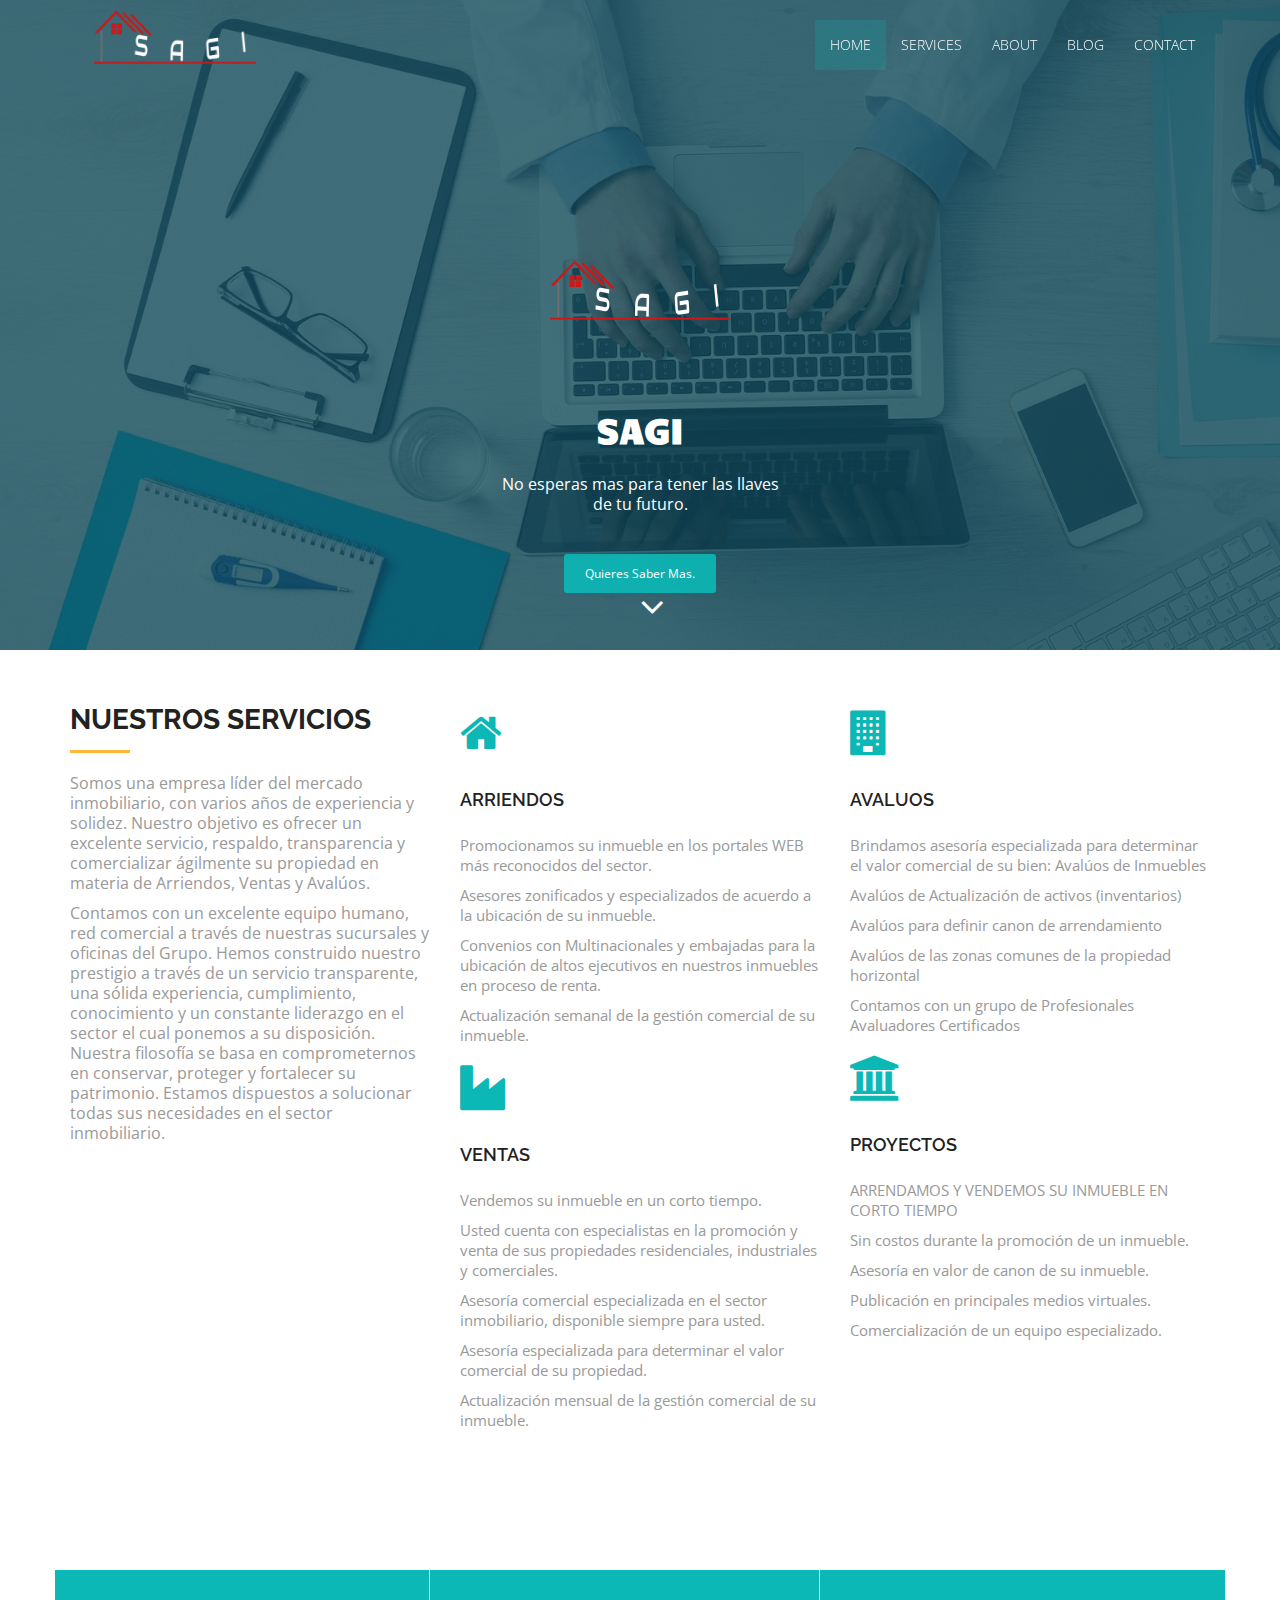
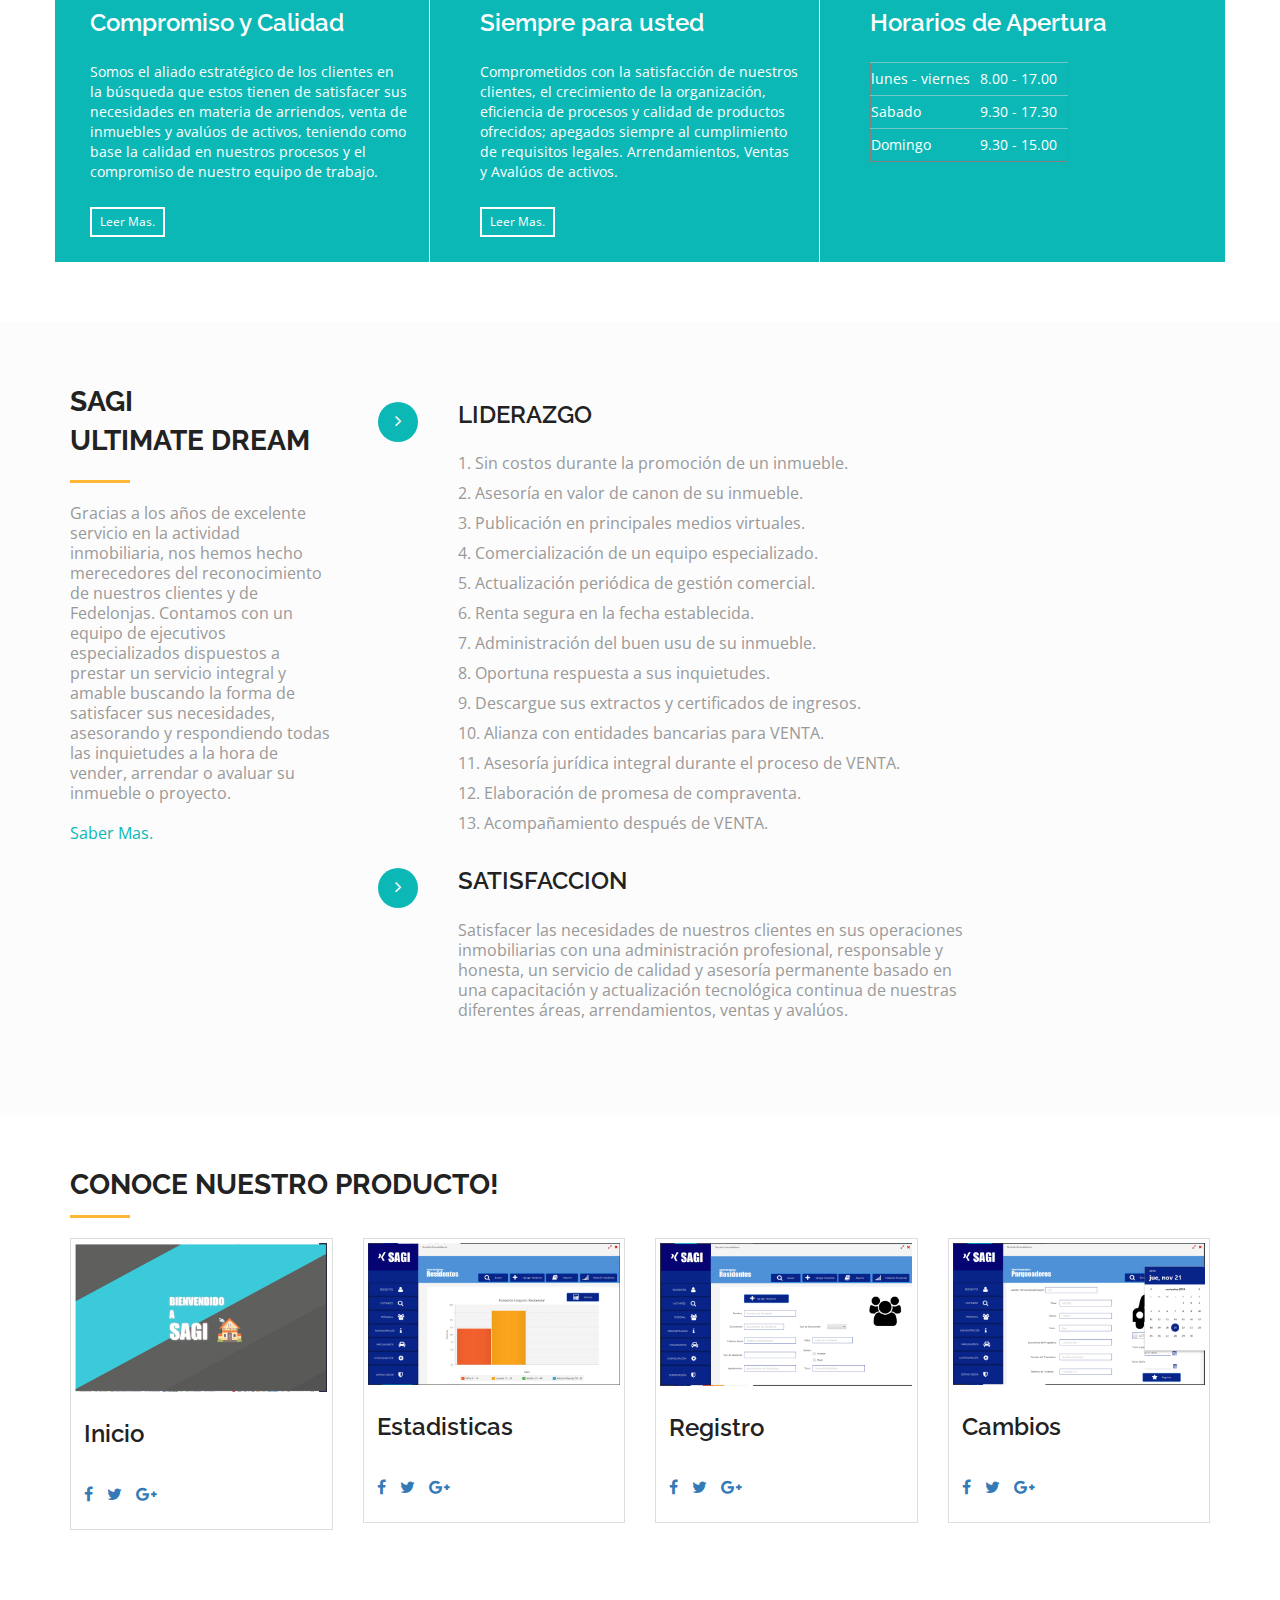
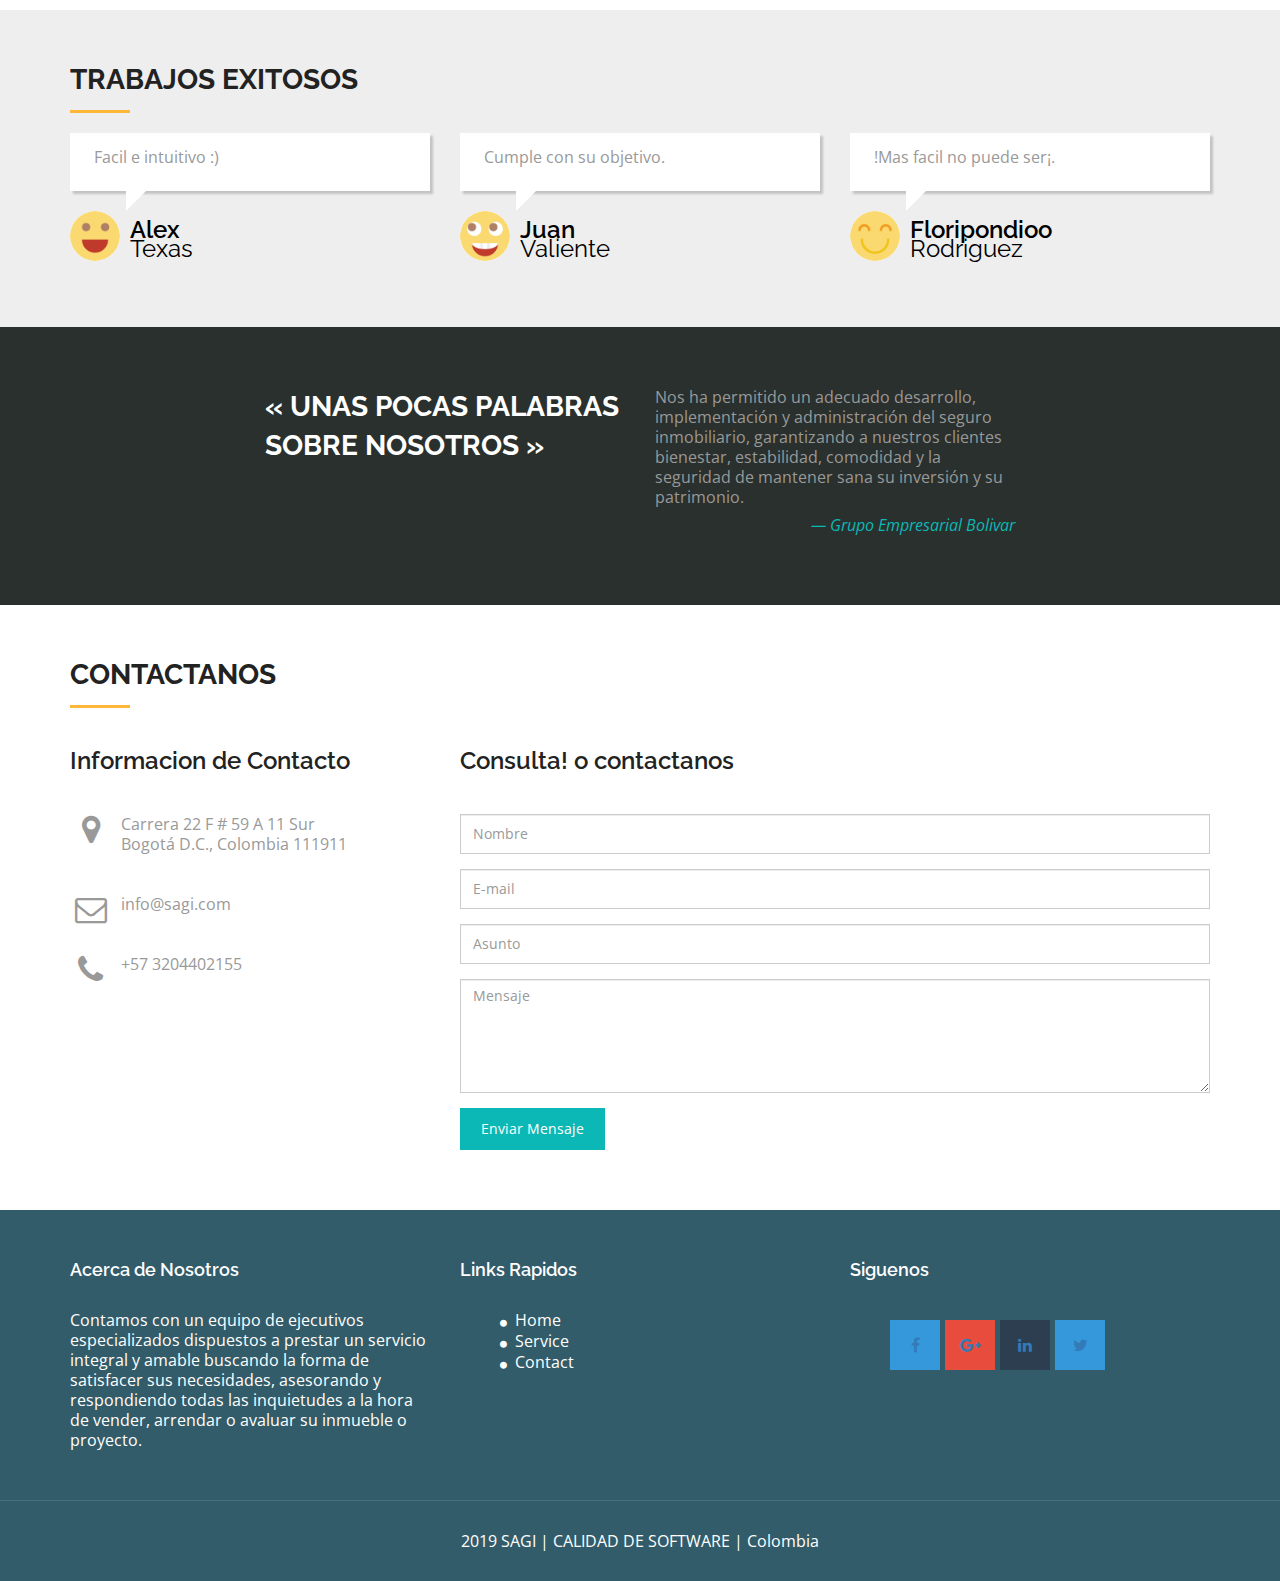
<file: index.html>
<!DOCTYPE html>
<html lang="es">

<head>
  <meta charset="utf-8">
  <meta name="viewport" content="width=device-width, initial-scale=1">
  <title>SAGI</title>
  <meta name="description" content="Free Bootstrap Theme by BootstrapMade.com">
  <meta name="keywords" content="free website templates, free bootstrap themes, free template, free bootstrap, free website template">

  <link rel="stylesheet" type="text/css" href="https://fonts.googleapis.com/css?family=Open+Sans|Raleway|Candal">
  <link rel="stylesheet" type="text/css" href="css/font-awesome.min.css">
  <link rel="stylesheet" type="text/css" href="css/bootstrap.min.css">
  <link rel="stylesheet" type="text/css" href="css/style.css">
</head>

<body id="myPage" data-spy="scroll" data-target=".navbar" data-offset="60">
  <!--banner-->
  <section id="banner" class="banner">
    <div class="bg-color">
      <nav class="navbar navbar-default navbar-fixed-top">
        <div class="container">
          <div class="col-md-12">
            <div class="navbar-header">
              <button type="button" class="navbar-toggle" data-toggle="collapse" data-target="#myNavbar">
				        <span class="icon-bar"></span>
				        <span class="icon-bar"></span>
				        <span class="icon-bar"></span>
				      </button>
              <a class="navbar-brand" href="#"><img src="img/logo.png" class="img-responsive" style="width: 140px; margin-top: -16px;"></a>
            </div>
            <div class="collapse navbar-collapse navbar-right" id="myNavbar">
              <ul class="nav navbar-nav">
                <li class="active"><a href="#banner">Home</a></li>
                <li class=""><a href="#service">Services</a></li>
                <li class=""><a href="#about">About</a></li>
                <li class=""><a href="#testimonial">Blog</a></li>
                <li class=""><a href="#contact">Contact</a></li>
              </ul>
            </div>
          </div>
        </div>
      </nav>
      <div class="container">
        <div class="row">
          <div class="banner-info">
            <div class="banner-logo text-center">
              <img src="img/logo.png" class="img-responsive">
            </div>
            <div class="banner-text text-center">
              <h1 class="white">SAGI</h1>
              <p>No esperas mas para tener las llaves <br>de tu futuro.</p>
              <a href="#contact" class="btn btn-appoint">Quieres Saber Mas.</a>
            </div>
            <div class="overlay-detail text-center">
              <a href="#service"><i class="fa fa-angle-down"></i></a>
            </div>
          </div>
        </div>
      </div>
    </div>
  </section>
  <!--/ banner-->
  <!--service-->
  <section id="service" class="section-padding">
    <div class="container">
      <div class="row">
        <div class="col-md-4 col-sm-4">
          <h2 class="ser-title">Nuestros Servicios</h2>
          <hr class="botm-line">
          <p>Somos una empresa líder del mercado inmobiliario, con varios años de experiencia y solidez. Nuestro objetivo es ofrecer un excelente servicio, respaldo, transparencia y comercializar ágilmente su propiedad en materia de Arriendos, Ventas y Avalúos.</p>
            <p>Contamos con un excelente equipo humano, red comercial a través de nuestras sucursales y oficinas del Grupo. Hemos construido nuestro prestigio a través de un servicio transparente, una sólida experiencia, cumplimiento, conocimiento y un constante liderazgo en el sector el cual ponemos a su disposición. Nuestra filosofía se basa en comprometernos en conservar, proteger y fortalecer su patrimonio. Estamos dispuestos a solucionar todas sus necesidades en el sector inmobiliario.</p>
        </div>
        <div class="col-md-4 col-sm-4">
          <div class="service-info">
            <div class="icon">
              <i class="fa fa-home"></i>
            </div>
            <div class="icon-info">
              <h4>ARRIENDOS</h4>
              <p>Promocionamos su inmueble en los portales WEB más reconocidos del sector.</p>
              <p>Asesores zonificados y especializados de acuerdo a la ubicación de su inmueble.</p>
              <p>Convenios con Multinacionales y embajadas para la ubicación de altos ejecutivos en nuestros inmuebles en proceso de renta.</p>
              <p>Actualización semanal de la gestión comercial de su inmueble.</p>
            </div>
          </div>
          <div class="service-info">
            <div class="icon">
              <i class="fa fa-industry"></i>
            </div>
            <div class="icon-info">
              <h4>VENTAS</h4>
              <p>Vendemos su inmueble en un corto tiempo.</p>
              <p>Usted cuenta con especialistas en la promoción y venta de sus propiedades residenciales, industriales y comerciales.</p>
              <p>Asesoría comercial especializada en el sector inmobiliario, disponible siempre para usted.</p>
              <p>Asesoría especializada para determinar el valor comercial de su propiedad.</p>
              <p>Actualización mensual de la gestión comercial de su inmueble.</p>
            </div>
          </div>
        </div>
        <div class="col-md-4 col-sm-4">
          <div class="service-info">
            <div class="icon">
              <i class="fa fa-building"></i>
            </div>
            <div class="icon-info">
              <h4>AVALUOS</h4>
                <p>Brindamos asesoría especializada para determinar el valor comercial de su bien: Avalúos de Inmuebles</p>
                <p>Avalúos de Actualización de activos (inventarios)</p>
                <p>Avalúos para definir canon de arrendamiento</p>
                <p>Avalúos de las zonas comunes de la propiedad horizontal</p>
                <p>Contamos con un grupo de Profesionales Avaluadores Certificados</p>
            </div>
          </div>
          <div class="service-info">
            <div class="icon">
              <i class="fa fa-university"></i>
            </div>
            <div class="icon-info">
              <h4>PROYECTOS</h4>
              <p>ARRENDAMOS Y VENDEMOS SU INMUEBLE EN CORTO TIEMPO</p>
              <p>Sin costos durante la promoción de un inmueble.</p>
              <p>Asesoría en valor de canon de su inmueble.</p>
              <p>Publicación en principales medios virtuales.</p>
              <p>Comercialización de un equipo especializado.</p>
            </div>
          </div>
        </div>
      </div>
    </div>
  </section>
  <!--/ service-->
  <!--cta-->
  <section id="cta-1" class="section-padding">
    <div class="container">
      <div class="row">
        <div class="schedule-tab">
          <div class="col-md-4 col-sm-4 bor-left">
            <div class="mt-boxy-color"></div>
            <div class="medi-info">
              <h3>Compromiso y Calidad</h3>
              <p>Somos el aliado estratégico de los clientes en la búsqueda que estos tienen de satisfacer sus necesidades en materia de arriendos, venta de inmuebles y avalúos de activos, teniendo como base la calidad en nuestros procesos y el compromiso de nuestro equipo de trabajo.</p>
              <a href="#" class="medi-info-btn">Leer Mas.</a>
            </div>
          </div>
          <div class="col-md-4 col-sm-4">
            <div class="medi-info">
              <h3>Siempre para usted</h3>
              <p>Comprometidos con la satisfacción de nuestros clientes, el crecimiento de la organización, eficiencia de procesos y calidad de productos ofrecidos; apegados siempre al cumplimiento de requisitos legales. Arrendamientos, Ventas y Avalúos de activos.</p>
              <a href="#" class="medi-info-btn">Leer Mas.</a>
            </div>
          </div>
          <div class="col-md-4 col-sm-4 mt-boxy-3">
            <div class="mt-boxy-color"></div>
            <div class="time-info">
              <h3>Horarios de Apertura</h3>
              <table style="margin: 8px 0px 0px;" border="1">
                <tbody>
                  <tr>
                    <td>lunes - viernes</td>
                    <td>8.00 - 17.00</td>
                  </tr>
                  <tr>
                    <td>Sabado</td>
                    <td>9.30 - 17.30</td>
                  </tr>
                  <tr>
                    <td>Domingo</td>
                    <td>9.30 - 15.00</td>
                  </tr>
                </tbody>
              </table>
            </div>
          </div>
        </div>
      </div>
    </div>
  </section>
  <!--cta-->
  <!--about-->
  <section id="about" class="section-padding">
    <div class="container">
      <div class="row">
        <div class="col-md-3 col-sm-4 col-xs-12">
          <div class="section-title">
            <h2 class="head-title lg-line">SAGI <br>Ultimate Dream</h2>
            <hr class="botm-line">
            <p class="sec-para">Gracias a los años de excelente servicio en la actividad inmobiliaria, nos hemos hecho merecedores del reconocimiento de nuestros clientes y de Fedelonjas. Contamos con un equipo de ejecutivos especializados dispuestos a prestar un servicio integral y amable buscando la forma de satisfacer sus necesidades, asesorando y respondiendo todas las inquietudes a la hora de vender, arrendar o avaluar su inmueble o proyecto.</p>
            <a href="" style="color: #0cb8b6; padding-top:10px;">Saber Mas.</a>
          </div>
        </div>
        <div class="col-md-9 col-sm-8 col-xs-12">
          <div style="visibility: visible;" class="col-sm-9 more-features-box">
            <div class="more-features-box-text">
              <div class="more-features-box-text-icon"> <i class="fa fa-angle-right" aria-hidden="true"></i> </div>
              <div class="more-features-box-text-description">
                <h3>LIDERAZGO</h3>
                <p> 1.
                    Sin costos durante la promoción de un inmueble.</p>
                <p> 2.
                    Asesoría en valor de canon de su inmueble. </p>
                <p> 3.
                    Publicación en principales medios virtuales.</p>
                <p> 4.
                    Comercialización de un equipo especializado.
                <p> 5.
                    Actualización periódica de gestión comercial.
                <p> 6.
                    Renta segura en la fecha establecida.
                <p> 7.
                    Administración del buen usu de su inmueble.
                <p> 8.
                    Oportuna respuesta a sus inquietudes.
                <p> 9.
                    Descargue sus extractos y certificados de ingresos.
                <p> 10.
                    Alianza con entidades bancarias para VENTA.
                <p> 11.
                    Asesoría jurídica integral durante el proceso de VENTA.
                <p> 12.
                    Elaboración de promesa de compraventa.
                <p> 13.
                    Acompañamiento después de VENTA.</p>
              </div>
            </div>
            <div class="more-features-box-text">
              <div class="more-features-box-text-icon"> <i class="fa fa-angle-right" aria-hidden="true"></i> </div>
              <div class="more-features-box-text-description">
                <h3>SATISFACCION</h3>
                <p>Satisfacer las necesidades de nuestros clientes en sus operaciones inmobiliarias con una administración profesional, responsable y honesta, un servicio de calidad y asesoría permanente basado en una capacitación y actualización tecnológica continua de nuestras diferentes áreas, arrendamientos, ventas y avalúos.</p>
              </div>
            </div>
          </div>
        </div>
      </div>
    </div>
  </section>
  <!--/ about-->
  <!--doctor team-->
  <section id="doctor-team" class="section-padding">
    <div class="container">
      <div class="row">
        <div class="col-md-12">
          <h2 class="ser-title">Conoce Nuestro Producto!</h2>
          <hr class="botm-line">
        </div>
        <div class="col-md-3 col-sm-3 col-xs-6">
          <div class="thumbnail">
            <img src="img/inicio.png" alt="..." class="team-img">
            <div class="caption">
              <h3>Inicio</h3>
              <p></p>
              <ul class="list-inline">
                <li><a target="_blank" href="https://es-la.facebook.com/"><i class="fa fa-facebook"></i></a></li>
                <li><a target="_blank" href="https://twitter.com/?lang=ES"><i class="fa fa-twitter"></i></a></li>
                <li><a target="_blank" href="https://plus.google.com/"><i class="fa fa-google-plus"></i></a></li>
              </ul>
            </div>
          </div>
        </div>
        <div class="col-md-3 col-sm-3 col-xs-6">
          <div class="thumbnail">
            <img src="img/program2.png" alt="..." class="team-img">
            <div class="caption">
              <h3>Estadisticas</h3>
              <p></p>
              <ul class="list-inline">
                <li><a target="_blank" href="https://es-la.facebook.com/"><i class="fa fa-facebook"></i></a></li>
                <li><a target="_blank" href="https://twitter.com/?lang=ES"><i class="fa fa-twitter"></i></a></li>
                <li><a target="_blank" href="https://plus.google.com/"><i class="fa fa-google-plus"></i></a></li>
              </ul>
            </div>
          </div>
        </div>
        <div class="col-md-3 col-sm-3 col-xs-6">
          <div class="thumbnail">
            <img src="img/program3.png" alt="..." class="team-img">
            <div class="caption">
              <h3>Registro</h3>
              <p></p>
              <ul class="list-inline">
                <li><a target="_blank" href="https://es-la.facebook.com/"><i class="fa fa-facebook"></i></a></li>
                <li><a target="_blank" href="https://twitter.com/?lang=ES"><i class="fa fa-twitter"></i></a></li>
                <li><a target="_blank" href="https://plus.google.com/"><i class="fa fa-google-plus"></i></a></li>
              </ul>
            </div>
          </div>
        </div>
        <div class="col-md-3 col-sm-3 col-xs-6">
          <div class="thumbnail">
            <img src="img/program4.png" alt="..." class="team-img">
            <div class="caption">
              <h3>Cambios</h3>
              <p></p>
              <ul class="list-inline">
                <li><a target="_blank" href="https://es-la.facebook.com/"><i class="fa fa-facebook"></i></a></li>
                <li><a target="_blank" href="https://twitter.com/?lang=ES"><i class="fa fa-twitter"></i></a></li>
                <li><a target="_blank" href="https://plus.google.com/"><i class="fa fa-google-plus"></i></a></li>
              </ul>
            </div>
          </div>
        </div>
      </div>
    </div>
  </section>
  <!--/ doctor team-->
  <!--testimonial-->
  <section id="testimonial" class="section-padding">
    <div class="container">
      <div class="row">
        <div class="col-md-12">
          <h2 class="ser-title">Trabajos Exitosos</h2>
          <hr class="botm-line">
        </div>
        <div class="col-md-4 col-sm-4">
          <div class="testi-details">
            <!-- Paragraph -->
            <p>Facil e intuitivo :) </p>
          </div>
          <div class="testi-info">
            <!-- User Image -->
            <a href="#"><img src="img/happy.png" alt="" class="img-responsive"></a>
            <!-- User Name -->
            <h3>Alex<span>Texas</span></h3>
          </div>
        </div>
        <div class="col-md-4 col-sm-4">
          <div class="testi-details">
            <!-- Paragraph -->
            <p>Cumple con su objetivo.</p>
          </div>
          <div class="testi-info">
            <!-- User Image -->
            <a href="#"><img src="img/happy2.png" alt="" class="img-responsive"></a>
            <!-- User Name -->
            <h3>Juan<span>Valiente</span></h3>
          </div>
        </div>
        <div class="col-md-4 col-sm-4">
          <div class="testi-details">
            <!-- Paragraph -->
            <p>!Mas facil no puede ser¡.</p>
          </div>
          <div class="testi-info">
            <!-- User Image -->
            <a href="#"><img src="img/happy3.png" alt="" class="img-responsive"></a>
            <!-- User Name -->
            <h3>Floripondioo<span>Rodriguez</span></h3>
          </div>
        </div>
      </div>
    </div>
  </section>
  <!--/ testimonial-->
  <!--cta 2-->
  <section id="cta-2" class="section-padding">
    <div class="container">
      <div class=" row">
        <div class="col-md-2"></div>
        <div class="text-right-md col-md-4 col-sm-4">
          <h2 class="section-title white lg-line">« Unas pocas palabras<br> sobre nosotros »</h2>
        </div>
        <div class="col-md-4 col-sm-5">
            Nos ha permitido un adecuado desarrollo, implementación y administración del seguro inmobiliario, garantizando a nuestros clientes bienestar, estabilidad, comodidad y la seguridad de mantener sana su inversión y su patrimonio.
          <p class="text-right text-primary"><i>— Grupo Empresarial Bolivar</i></p>
        </div>
        <div class="col-md-2"></div>
      </div>
    </div>
  </section>
  <!--cta-->
  <!--contact-->
  <section id="contact" class="section-padding">
    <div class="container">
      <div class="row">
        <div class="col-md-12">
          <h2 class="ser-title">Contactanos</h2>
          <hr class="botm-line">
        </div>
        <div class="col-md-4 col-sm-4">
          <h3>Informacion de Contacto</h3>
          <div class="space"></div>
          <p><i class="fa fa-map-marker fa-fw pull-left fa-2x"></i>Carrera 22 F # 59 A 11 Sur <br> Bogotá D.C., Colombia 111911</p>
          <div class="space"></div>
          <p><i class="fa fa-envelope-o fa-fw pull-left fa-2x"></i>info@sagi.com</p>
          <div class="space"></div>
          <p><i class="fa fa-phone fa-fw pull-left fa-2x"></i>+57 3204402155</p>
        </div>
        <div class="col-md-8 col-sm-8 marb20">
          <div class="contact-info">
            <h3 class="cnt-ttl">Consulta! o contactanos</h3>
            <div class="space"></div>
            <div id="sendmessage">Tu mensaje ha sido enviado. !Gracias!</div>
            <div id="errormessage"></div>
            <form action="" method="post" role="form" class="contactForm">
              <div class="form-group">
                <input type="text" name="name" class="form-control br-radius-zero" id="name" placeholder="Nombre" data-rule="minlen:4" data-msg="Please enter at least 4 chars" />
                <div class="validation"></div>
              </div>
              <div class="form-group">
                <input type="email" class="form-control br-radius-zero" name="email" id="email" placeholder="E-mail" data-rule="email" data-msg="Please enter a valid email" />
                <div class="validation"></div>
              </div>
              <div class="form-group">
                <input type="text" class="form-control br-radius-zero" name="subject" id="subject" placeholder="Asunto" data-rule="minlen:4" data-msg="Please enter at least 8 chars of subject" />
                <div class="validation"></div>
              </div>
              <div class="form-group">
                <textarea class="form-control br-radius-zero" name="Mensaje" rows="5" data-rule="required" data-msg="Please write something for us" placeholder="Mensaje"></textarea>
                <div class="validation"></div>
              </div>

              <div class="form-action">
                <button type="submit" class="btn btn-form">Enviar Mensaje</button>
              </div>
            </form>
          </div>
        </div>
      </div>
    </div>
  </section>
  <!--/ contact-->
  <!--footer-->
  <footer id="footer">
    <div class="top-footer">
      <div class="container">
        <div class="row">
          <div class="col-md-4 col-sm-4 marb20">
            <div class="ftr-tle">
              <h4 class="white no-padding">Acerca de Nosotros</h4>
            </div>
            <div class="info-sec">
              <p>Contamos con un equipo de ejecutivos especializados dispuestos a prestar un servicio integral y amable buscando la forma de satisfacer sus necesidades, asesorando y respondiendo todas las inquietudes a la hora de vender, arrendar o avaluar su inmueble o proyecto.</p>
            </div>
          </div>
          <div class="col-md-4 col-sm-4 marb20">
            <div class="ftr-tle">
              <h4 class="white no-padding">Links Rapidos</h4>
            </div>
            <div class="info-sec">
              <ul class="quick-info">
                <li><a href="index.html"><i class="fa fa-circle"></i>Home</a></li>
                <li><a href="#service"><i class="fa fa-circle"></i>Service</a></li>
                <li><a href="#contact"><i class="fa fa-circle"></i>Contact</a></li>
              </ul>
            </div>
          </div>
          <div class="col-md-4 col-sm-4 marb20">
            <div class="ftr-tle">
              <h4 class="white no-padding">Siguenos</h4>
            </div>
            <div class="info-sec">
              <ul class="social-icon">
                <li class="bglight-blue"><a target="_blank" href="https://es-la.facebook.com/"><i class="fa fa-facebook"></a></i></li>
                <li class="bgred"><a target="_blank" href="https://plus.google.com/"><i class="fa fa-google-plus"></a></i></li>
                <li class="bgdark-blue"><a target="_blank" href="https://co.linkedin.com/"><i class="fa fa-linkedin"></a></i></li>
                <li class="bglight-blue"><a target="_blank" href="https://twitter.com/?lang=ES"><i class="fa fa-twitter"></a></i></li>
              </ul>
            </div>
          </div>
        </div>
      </div>
    </div>
    <div class="footer-line">
      <div class="container">
        <div class="row">
          <div class="col-md-12 text-center">
            2019 SAGI | CALIDAD DE SOFTWARE | Colombia
            <div class="credits">
            </div>
          </div>
        </div>
      </div>
    </div>
  </footer>
  <!--/ footer-->

  <script src="js/jquery.min.js"></script>
  <script src="js/jquery.easing.min.js"></script>
  <script src="js/bootstrap.min.js"></script>
  <script src="js/custom.js"></script>
  <script src="contactform/contactform.js"></script>

</body>

</html>
</file>
<file: css/style.css>
/*
    Theme Name: Medilab
    Theme URL: https://bootstrapmade.com/medilab-free-medical-bootstrap-theme/
    Author: BootstrapMade.com
    Author URL: https://bootstrapmade.com
*/

body {
	font-family: 'Open Sans', sans-serif;
	line-height: 20px;
	color: #999999;
	font-size: 300;
	font-size: 16px;
}
ol, ul {
	list-style: none;
}
blockquote, q {
	quotes: none;
}
blockquote:before, blockquote:after,
q:before, q:after {
	content: '';
	content: none;
}
table {
	border-collapse: collapse;
	border-spacing: 0;
}
h1, h2, h3, h4, h5, h6
{
	font-family: 'Raleway', sans-serif;
	font-weight: 600;
	color: #222222;
}
a, a:hover, a:focus, a:active{
    outline: none;
}

.section-padding{
	padding: 60px 0px;

}
h2 {
    line-height: 20px;
    margin: 0;
    font-size: 28px;
    font-weight: 700;
    text-transform: uppercase;
}
hr.botm-line {
    height: 3px;
    width: 60px;
    background: #ffb737;
    position: relative;
    border: 0;
    margin: 20px 0 20px 0;
}

/***************************************
banner
***************************************/
.navbar {
    margin-bottom: 0px;
    border: 0px;
}
.navbar {
    border-radius: 0px;
}
.navbar-default {
    background-color: #fff;
    padding: 20px 0;
    transition: all 0.3s;
}
.navbar-default {
    background-color: transparent;
    border: 0px;
}
.navbar {
    border-radius: 0px;
}

.navbar-brand
{
	font-family: 'Chewy', cursive;
	font-size: 32px;
}

.navbar-brand img {
    padding-top: 2px;
    width: 180px !important;
		margin-top: -90px !important;
}

.navbar-default .navbar-brand, .navbar-default .navbar-brand:hover, .navbar-default .navbar-brand:focus {
    color: #EA6045;
}

@media (max-width: 768px) {
	.navbar-collapse {
		background: rgba(28,74,90, 0.9);
	}
}

.top-nav-collapse {
    padding: 0;
    background: rgba(28,74,90, 0.9);
}

.white, .white:hover, .white:focus
{
	color: #fff;
	width: 100% !important;
}
.block
{
	display: block;
}
.navbar-default .navbar-nav > .active > a, .navbar-default .navbar-nav > .active > a:focus, .navbar-default .navbar-nav > .active > a:hover {
    color: #fff;
    text-transform: uppercase;
    background-color: rgba(12, 184, 182, 0.21);
}
.navbar-default .navbar-nav > li > a
{
	color: #fff;
	text-transform: uppercase;
	font-size: 14px;
	font-weight: 300;
}
.navbar-default .navbar-nav > li > a:hover, .navbar-default .navbar-nav > li > a:focus
{
	color: #fff;
    text-transform: uppercase;
    background-color: rgba(12, 184, 182, 0.21);
}
.affix {
    background-color: #ffffff !important;
}
.affix .navbar-nav > li > a:hover, .affix .navbar-nav > li > a:focus
{
    background-color: rgba(12, 184, 182) !important;
}
#banner{
	background: url('../img/bg-banner.jpg') no-repeat fixed;
	background-size: cover;
	min-height: 650px;
	position: relative;
}
.bg-color{
	background-color: RGBA(13, 70, 83, 0.78);
	min-height: 650px;
}
.banner-info{
	padding-top: 190px;
}
.banner-logo img{
	display: inline-block;
}
.banner-text{
	color: #fff;
}
.banner-text h1{
	font-family: 'Candal', sans-serif;
	font-size: 35px;
	text-transform: uppercase;
	padding-bottom:15px;
}
.btn-appoint, .btn-appoint:hover, .btn-appoint:focus{
	margin-top: 30px;
	padding: 10px 20px;
	font-size: 12px;
	background-color: rgba(12, 184, 182, 0.91);
	border-radius: 3px;
	color: #fff;
}
.overlay-detail a i {
    text-align: center;
    position: absolute;
    bottom: 25px;
    font-size: 38px;
    color: #fff;
    margin: 0 auto;
}
.text-primary i{
    padding-top: 8px;
    display: inline-block;
}
/***************************************
services
***************************************/
.icon i{
	color: #0cb8b6;
	font-size: 45px;
	margin-bottom: 25px;
}
.service-info{
	margin-bottom: 20px;
}
.icon-info h4{
	padding-bottom: 15px;
}
.icon-info p{
	font-size: 15px !important;
}
/***************************************
cta-1
***************************************/
.schedule-tab {
	background-color: #0CB8B6;
	float: left;
}
.medi-info{
	border-right: 1px solid #fff;
}
.medi-info, .time-info{
	padding: 20px;
	color: #fff;
}
.medi-info h3, .time-info h3{
	padding-bottom: 16px;
	color: #fff;
	font-weight: 600;
}
.medi-info-btn, .medi-info-btn:hover, .medi-info-btn:focus {
    margin: 15px 0px 5px;
    display: inline-block;
    border: solid white 2px;
    padding: 3px 8px;
    font-size: 12px;
    color: #fff;
    font-weight: 400 !important;
    cursor: pointer;
}
td {
    border: 0px solid #ededed;
    border-top: 1px solid rgba(216, 216, 216, 0.5);
    padding: 6px 10px 6px 0;
}
.medi-info, .time-info{
    font-size: 14px;
}
/***************************************
about
***************************************/
#about{
    background-color: rgba(238, 238, 238, 0.15);
}
.lg-line{
	line-height: 1.4;
	font-size: 28px;
}
.more-features-box-text-icon {
    float: left;
    width: 40px;
    height: 40px;
    padding-top: 6px;
    background: #0cb8b6;
    -moz-border-radius: 50%;
    -webkit-border-radius: 50%;
    border-radius: 50%;
    color: #fff;
    text-align: center;
}
.more-features-box-text-description h3{
    padding-bottom: 15px;
}
.more-features-box-text-icon i {
    font-size: 18px;
    line-height: 26px;
}
.more-features-box-text-description{
	margin-left: 80px;
	margin-bottom: 35px;
}
.sec-para{
	padding-bottom: 10px;
}
/***************************************
doctor team
***************************************/
.thumbnail {
	border-radius: 0px;
}
.caption h3{
    padding-bottom: 5px;
}
.caption p{
    padding-bottom: 10px;
}
/***************************************
testimonial
***************************************/
#testimonial{
    background-color: #eee;
}
.testi-details {
    background: #fff;
    padding: 14px 24px;
    margin-bottom: 20px;
    box-shadow: 3px 3px 2px 0px rgba(0,0,0,0.18);
    position: relative;
}
.testi-info a {
    display: block;
    width: 50px;
    height: 50px;
    background-color: #fff;
    border-radius: 50%;
    float: left;
    margin-right: 10px;
}
.testi-info a img{
	border-radius: 50%;
}
.testi-info h3 {
    display: inline-block;
    line-height: 22px;
    font-weight: 600;
    color: #000;
    margin-top: 8px;
}
.testi-info h3 > span {
    display: block;
    line-height: 16px;
    font-weight: 400;
}
.testi-details::after {
    content: "";
    position: absolute;
    width: 0;
    height: 0;
    border-style: solid;
    border-color: transparent;
    border-left: 0;
    bottom: -40px;
    left: 56px;
    border-top-color: #fff;
    border-width: 20px;
}
.testi-details::before {
    content: '';
    position: absolute;
    transform: rotate(45deg);
    width: 0px;
    height: 0px;
    bottom: -30px;
    left: 45px;
    border-style: solid;
    border-width: 15px;
    border-color: transparent;
    z-index: -1;
    box-shadow: 3px -13px 5px 0px rgba(0, 0, 0, 0.18);
    border-left: 0;
}
/***************************************
cta -2
***************************************/
#cta-2{
	background-color: rgb(41, 48, 46);
}
.white{
	color: #fff;
}
.icon-play, .icon-play:hover, .icon-play:focus{
	background-color: #0CB8B6;
	padding: 5px 10px;
	color: #fff;
	text-decoration: none;
	padding: 5px 17px;
	margin-top: 26px;
	display: block;
}
.text-primary {
    color: #0cb8b6;
}
.icon-mar
{
	margin-right: 7px;
}
/***************************************
contact us
***************************************/
.space {
    margin-top: 40px;
}
.btn-form, .btn-form:hover, .btn-form:focus {
    background-color: #0cb8b6;
    color: #fff;
    border-radius: 0px;
    padding: 10px 20px;
}
.br-radius-zero {
    border-radius: 0px;
}
.form-control{
	height: 40px;
}

.validation {
    color: red;
    display:none;
    margin: 0 0 20px;
    font-weight:400;
    font-size:13px;
}

#sendmessage {
    color: green;
    border:1px solid green;
    display:none;
    text-align:center;
    padding:15px;
    font-weight:600;
    margin-bottom:15px;
}

#errormessage {
    color: red;
    display:none;
    border:1px solid red;
    text-align:center;
    padding:15px;
    font-weight:600;
    margin-bottom:15px;
}

#sendmessage.show, #errormessage.show, .show {
	display:block;
}


/***************************************
footer
***************************************/
#footer{
	background-color: #325C6A;
}
.ftr-tle {
    height: 50px;
}
.info-sec {
    color: #fff;
}
.quick-info li i {
    font-size: 8px;
    width: 15px;
    height: 15px;
    line-height: 15px;
    text-align: left;
}
.social-icon li {
    float: left;
    width: 50px;
    height: 50px;
    line-height: 50px;
    text-align: center;
    margin-right: 5px;
}
.bglight-blue {
    background-color: #3498DB;
}
.bgred {
    background-color: #E74C3C;
}
.bgdark-blue {
    background-color: #2C3E50;
}
.bglight-blue {
    background-color: #3498DB;
}
.top-footer {
    padding: 40px 0px;
    border-bottom: 1px solid rgba(255, 255, 255, 0.12);
}
.footer-line {
    padding: 30px 0px;
    color: #fff;
}

.footer-line a {
    color: #0CB8B6;
}

.quick-info li a{
    color: #fff;
}
.site-link, .site-link:hover, .site-link:focus
{
    color: #0cb8b6;
    text-transform: none;
}
@media (min-width: 551px) and (max-width: 980px){

}
@media (min-width: 220px) and (max-width: 551px){
    .testi-info{
        margin-bottom: 20px;
    }
    .marb20{
        margin-top: 30px;
    }
    h2{
        font-size: 24px;
        line-height: 1.2;
    }
    .section-title{
        margin-bottom: 30px;
    }
    .medi-info {
    border: 0px;
    border-bottom: 1px solid #fff;
    }
    .service-info{
        margin-top: 20px;
        margin-bottom: 0px;
    }
    .caption h3 {
    font-size: 14px;
    }
    .caption p{
    font-size: 12px;
    padding-bottom: 5px;
    }
    .caption ul li a i{
        font-size: 14px;
    }
    .banner-text h1{
        font-size: 24px;
    }
}
</file>
